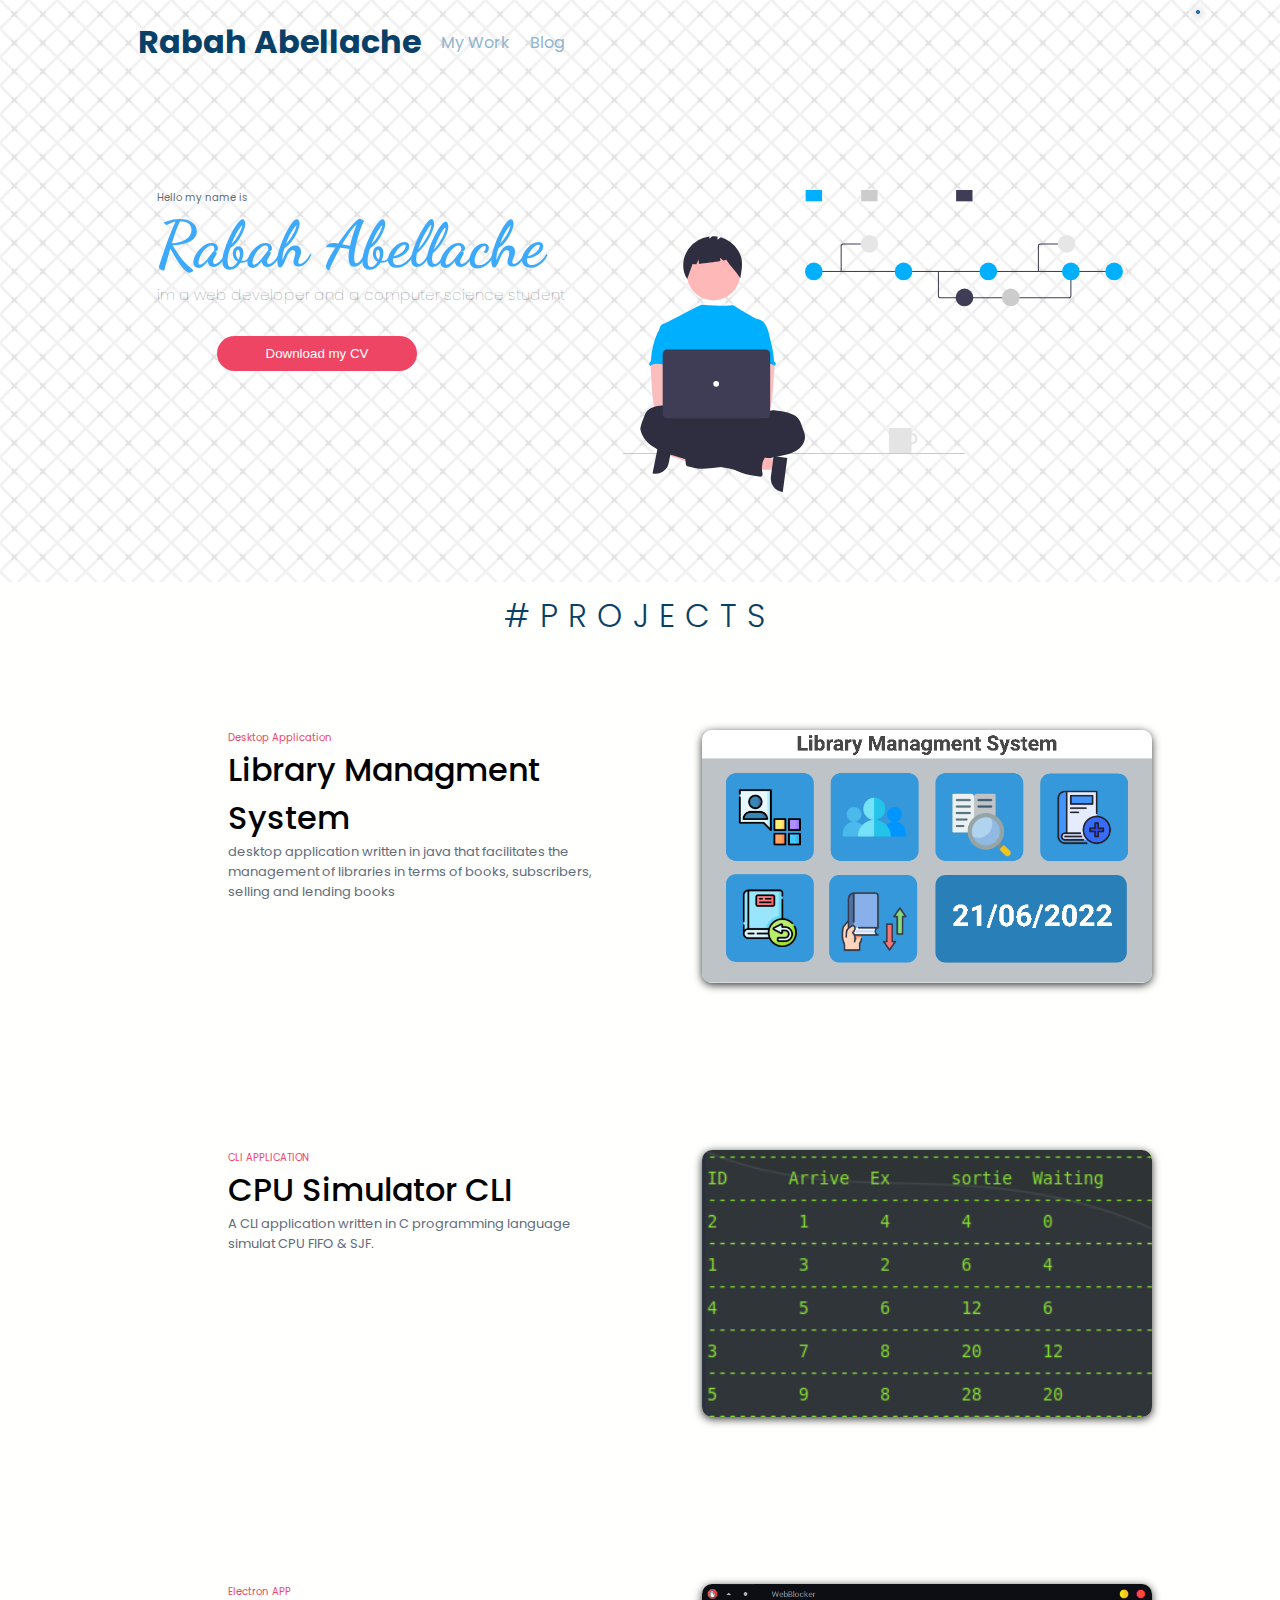
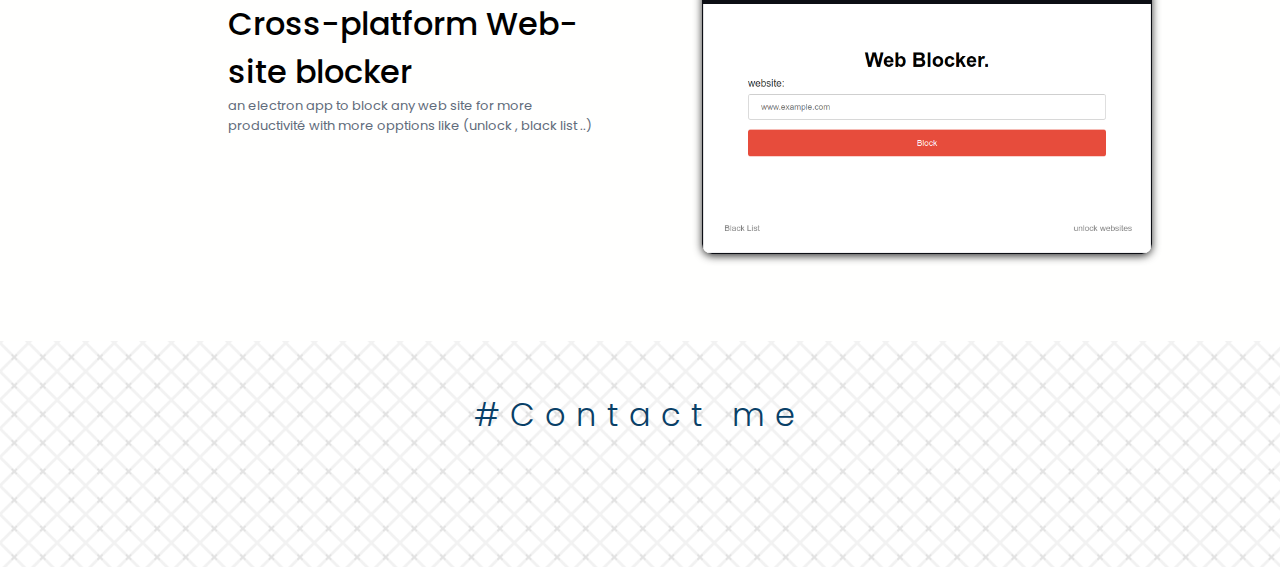
<file: index.html>
<!DOCTYPE html>
<html lang="en">
<head>
    <meta charset="UTF-8">
    <meta http-equiv="X-UA-Compatible" content="IE=edge">
    <meta name="viewport" content="width=device-width, initial-scale=1.0">
    <link rel="stylesheet" href="https://cdnjs.cloudflare.com/ajax/libs/font-awesome/6.1.1/css/all.min.css" integrity="sha512-KfkfwYDsLkIlwQp6LFnl8zNdLGxu9YAA1QvwINks4PhcElQSvqcyVLLD9aMhXd13uQjoXtEKNosOWaZqXgel0g==" crossorigin="anonymous" referrerpolicy="no-referrer" />
    <script src="https://cdn.lordicon.com/xdjxvujz.js"></script>
    <link rel="icon" href="./favicon.png">
    <link rel="stylesheet" href="css/style.css">
    <title>Rabah Abellache | Portfolio</title>
</head>
<body>
    <div class="container">
    <nav id="navigation">
      <div class="flex">
        <div class="logo">
        <h1><a href="index.html">Rabah Abellache</a></h1>
        <ul>
            <li><a href="#projects">My Work</a></li>
            <li><a href="" target="_blank">Blog</a></li>

        </ul>
        </div>        
        <button class="contact-btn" >
            <a href="mailto:agar3arab@gmail.com"><lord-icon
    src="https://cdn.lordicon.com/tkgyrmwc.json"
    trigger="loop"
    colors="primary:#ffffff,secondary:#ffffff"
    style="width:50px;height:50px">
    </lord-icon></a>
        </button>
      </div>  
    </nav>



    <main id="hero">
        <div class="hero-text">
            <p>Hello my name is</p>
            <h1>Rabah Abellache</h1>
            <h4>im a web developer and a computer
                science student</h4>
                <a href="./imgs/1.svg" download> 
            <button class="btn-cv">Download my CV</button></a>
        </div>
        <img src="./imgs/heroimg.svg" alt="hero svg" class="img">
    </main>

    </div>
    <section id="projects">
        <h1>#PROJECTS</h1>
        <div class="project">
            <div class="project-text">
                <p class="project-theme">Desktop Application</p>
                <h2 class="project-title">Library Managment System</h2>
                <p class="project-description">desktop application written in java that
                    facilitates the management of libraries in
                    terms of books, subscribers, selling and
                    lending books</p>
            </div>
            
                        <div class="container-ocerlay">
                <img src="./imgs/librarymanagmentsystem.jpg" alt="library managment system application screenshot" class="image">
                <div class="overlay">
                  <a href="https://github.com/rabah01abellache/library-managment-system-JAVA" target="_blank" class="icon" title="github repo">
                              <lord-icon
                            src="https://cdn.lordicon.com/elwzfyhv.json"
                            trigger="loop"
                            style="width:85px;height:250px">
                        </lord-icon>
                    </a>
                </div>
            </div>

        </div>
        <div class="project">
            <div class="project-text">
                <p class="project-theme">CLI APPLICATION</p>
                <h2 class="project-title">CPU Simulator CLI</h2>
                <p class="project-description">A CLI application written in C programming
                    language simulat CPU FIFO & SJF.</p>
            </div>
            
                <div class="container-ocerlay">
                <img src="./imgs/cli.png" alt="A CLI application written in C programming
            language simulat CPU FIFO & SJF." class="image">
                <div class="overlay">
                  <a href="https://github.com/rabah01abellache/cpusimulator" target="_blank" class="icon" title="Github repo">
                                                <lord-icon
                            src="https://cdn.lordicon.com/elwzfyhv.json"
                            trigger="loop"
                            style="width:85px;height:250px">
                        </lord-icon>
                    </a>
                </div>
            </div>

        </div>
        <div class="project">
            <div class="project-text">
                <p class="project-theme">Electron APP</p>
                <h2 class="project-title">Cross-platform Web-site blocker</h2>
                <p class="project-description">an electron app to block any web site for more productivité with more opptions like (unlock , black list ..) </p>
            </div>
            <div class="container-ocerlay">
                <img src="./imgs/1.png" alt="electron app" class="image">
            <div class="overlay">
                  <a href="https://github.com/rabah01abellache/website-blocker-using-electron.js" target="_blank"  class="icon" title="Github repo">
                                                <lord-icon
                            src="https://cdn.lordicon.com/elwzfyhv.json"
                            trigger="loop"
                            style="width:85px;height:85px">
                        </lord-icon>
                    </a>
                </div>
            </div>
        </div>
    </section>
    <section id="contact">
        <h1>#Contact me</h1>
        <div class="soicial">
             <a href="mailto:agar3arab@gmail.com"> <i class="fa-solid fa-envelope"></i> </a>
            <a href="https://github.com/rabah01abellache" target="_blank"><i class="fa-brands fa-github"></i></a>
            <a href="https://www.facebook.com/people/Rabah-Abellache/100039576731201/" target="_blank"><i class="fa-brands fa-facebook"></i></a>
            <a href="" target="_blank"> <i class="fa-solid fa-rss"></i></a>
        </div>

    </section>

</body>
</html>
</file>
<file: css/style.css>
@import url('https://fonts.googleapis.com/css2?family=Poppins:wght@400;900&display=swap');
@import url('https://fonts.googleapis.com/css2?family=Dancing+Script:wght@700&display=swap');
*{
	margin: 0;
	padding: 0;
	scroll-behavior: smooth;
}
body {
	background-image: url(../imgs/checkerboard-cross.png);
	font-family: 'Poppins', sans-serif;
	
}
.container {
	max-width: 80%;
	margin: 0 auto;
}
ul {
	list-style: none;
}
a {
	color: black;
	text-decoration: none;
}
/*navigation*/
#navigation {
	width: 100%;
	height: 80px;
	padding: 10px;
}
.flex {
	display: flex;
	justify-content: space-between;
}
.logo {
	display: flex;


}
.logo h1 a{
	color: #094067;
	line-height: 2;
}
.logo ul {
	display: flex;
	align-items: center;
}
.logo ul a {
	color: #90b4ce;
	margin-left: 20px;
}
.contact-btn {
	color: #fffffe;
	background: #3da9fc;
	padding: 1px;
	border-radius: 50%;

	cursor: pointer;
	box-shadow: 0 1px 8px #1f1235;
	position: fixed;
	right: 80px;
	z-index: 100;
	border: 1px solid #094067;

}

/*hero*/
#hero {
	margin: 90px 0;
	display: flex;
	justify-content: space-around;
}
#hero img {
	width: 500px;

  	  
}
.img {
	position: relative;
	animation: upanddown 5s infinite;
}
.hero-text p {
	font-size: 10px;
	color: #5f6c7b;
}
.hero-text h1 {
	color: #3da9fc;
	font-family: 'Dancing Script', cursive;
	font-size: 4rem;
}
.hero-text h4 {
	color: #5f6c7b;
	font-size: 15px;
	font-weight: 100;
}
.btn-cv {
	width: 200px;
	padding: 10px;
	background: #ef4565;
	color: #fffffe;
	border: none;
	border-radius: 20px;
	margin: 30px 60px;
	z-index: 10;
	cursor: pointer;
}

/*projects*/
#projects {
	background: #fffffe;
	display: flex;
	flex-flow: column;
}
#projects h1 {
	color: #094067;
	letter-spacing: 10px;
	font-weight: 300;
	margin: 10px auto;
}
.project {
	padding: 30px;
	margin: 50px auto;
	display: flex;
	max-width: 80%;
	justify-content: space-around;
	overflow: hidden;

}
.project-text {
	margin: 0 100px;
}
.project img {
	width: 450px;
	box-shadow: 0 2px 8px #333;
	border-radius: 10px;
}

.project-theme {
	font-size: 10px;
	color: #ef4565;
}
.project-title {
	font-weight: 500;
	font-size: 2rem;

}
.project-description {
	color: #5f6c7b;
	max-width: 400px;
	font-size: 13px;
}


/**/
 /* Container needed to position the overlay. Adjust the width as needed */
.container-ocerlay {
  position: relative;
  width: 100%;
  max-width: 450px;

}

/* Make the image to responsive */
.image {
  width: 100%;
  height: 300;
  object-fit: cover;
}


/* The overlay effect (full height and width) - lays on top of the container and over the image */
.overlay {
  position: absolute;
  top: 0;
  bottom: 0;
  left: 0;
  right: 0;
  height: 100%;
  width: 100%;
  opacity: 0;
  transition: .5s ease;
	background-color: #333;
  border-radius: 10px;
}

/* When you mouse over the container, fade in the overlay icon*/
.container-ocerlay:hover .overlay {
  opacity: 0.7;
}

/* The icon inside the overlay is positioned in the middle vertically and horizontally */
.icon {
  color: white;
  font-size: 50px;
  position: absolute;
  top: 50%;
  left: 50%;
  transform: translate(-50%, -50%);
  -ms-transform: translate(-50%, -50%);
  text-align: center;
}

/* When you move the mouse over the icon, change color */
.fa-user:hover {
  color: #eee;
} 
/**/

#contact {
	width: 80%;
	margin: 50px auto;
	text-align: center;
}
#contact h1 {
	color: #094067;
	letter-spacing: 10px;
	font-weight: 300;
}
.soicial {
	margin: 30px;
}
.soicial i {
	font-size: 2rem;
	margin: 20px;
	transition: 0.2s ease;
}
.soicial i:hover {
	color: #3da9fc;
	transform: scale(1.2);
}


@media (max-width: 800px) {
  .container {
	max-width: 95%;
}
#hero img {
	width: 300px;
}

.hero-text h1 {
	font-size: 3rem;
}
.hero-text h4 {
	font-size: 10px;

}
.btn-cv {
	width: 150px;
}

.project img {
	width: 350px;
}

.project-title {
	font-weight: 500;
	font-size: 1.6rem;

}
.project-description {
	
	max-width: 900px;
	
}
.project-text {
	margin:  0 15px;
}

}


@media (max-width: 526px) {
#hero {
	display: block;
	text-align: center;
}
#hero img {
	width: 300px;
	margin: 20px;
}
.btn-cv {
	position: absolute;
	top: 300px;
	right: 40px;
}
#projects {
	display: block;	
	text-align: center;
}
.project {
	display: block;
	overflow: hidden;

}

.project img {
	width: 100%;
	
}
.container-ocerlay {
	margin: 0 auto;
  max-width: 350px;

}
.project-text {
	margin-bottom: 30px;
}
  .container {
	max-width: 100%;
}
.contact-btn {
	
	right: 15px;

}
#hero {
	margin: 30px 0;
}
.logo {
		display: block;
	}
}


@media (max-width: 360px) {
	.logo {
		display: block;
	}
	.btn-cv {
	right: 0;
}
.project img {
	width: 100%;
	
}
.soicial i {
	font-size: 20px;
	margin: 10px;
}
}


@keyframes upanddown {
  0% {top: 0px;}
  50% {top: -25px} /* ignored */
  100% {top: 0px;}
}
</file>
